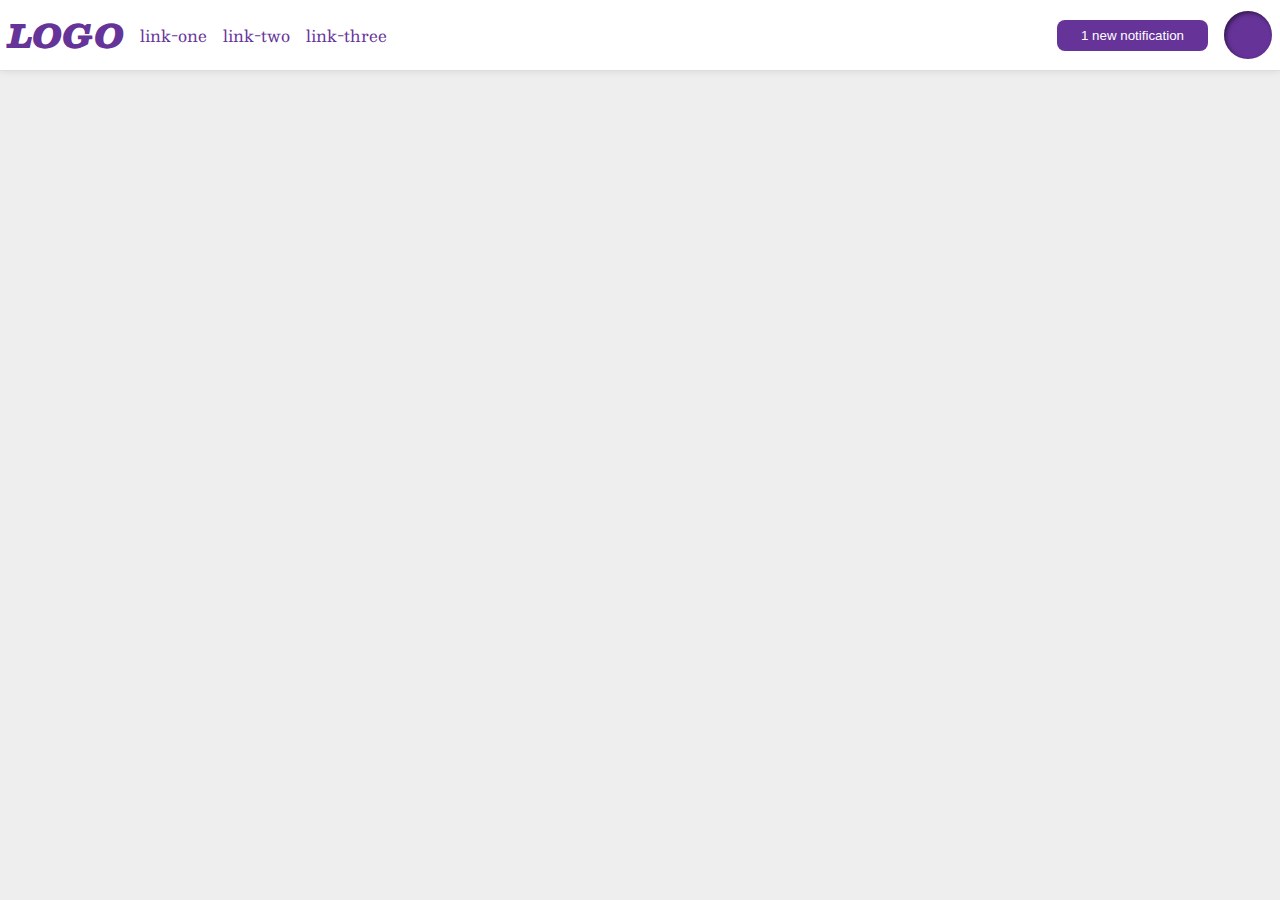
<file: foundations/flex/03-flex-header-2/index.html>
<!DOCTYPE html>
<html lang="en">

<head>
  <meta charset="UTF-8">
  <meta http-equiv="X-UA-Compatible" content="IE=edge">
  <meta name="viewport" content="width=device-width, initial-scale=1.0">
  <title>Flex Header 2</title>
  <link rel="stylesheet" href="style.css">
</head>

<body>
  <div class="header">
    <div class="content">
      <div class="logo">
        LOGO
      </div>
      <ul class="links">
        <li><a href="https://google.com">link-one</a></li>
        <li><a href="https://google.com">link-two</a></li>
        <li><a href="https://google.com">link-three</a></li>
      </ul>
    </div>
    <div class="content">
      <button class="notifications">
        1 new notification
      </button>
      <div class="profile-image"></div>
    </div>
  </div>
</body>

</html>
</file>
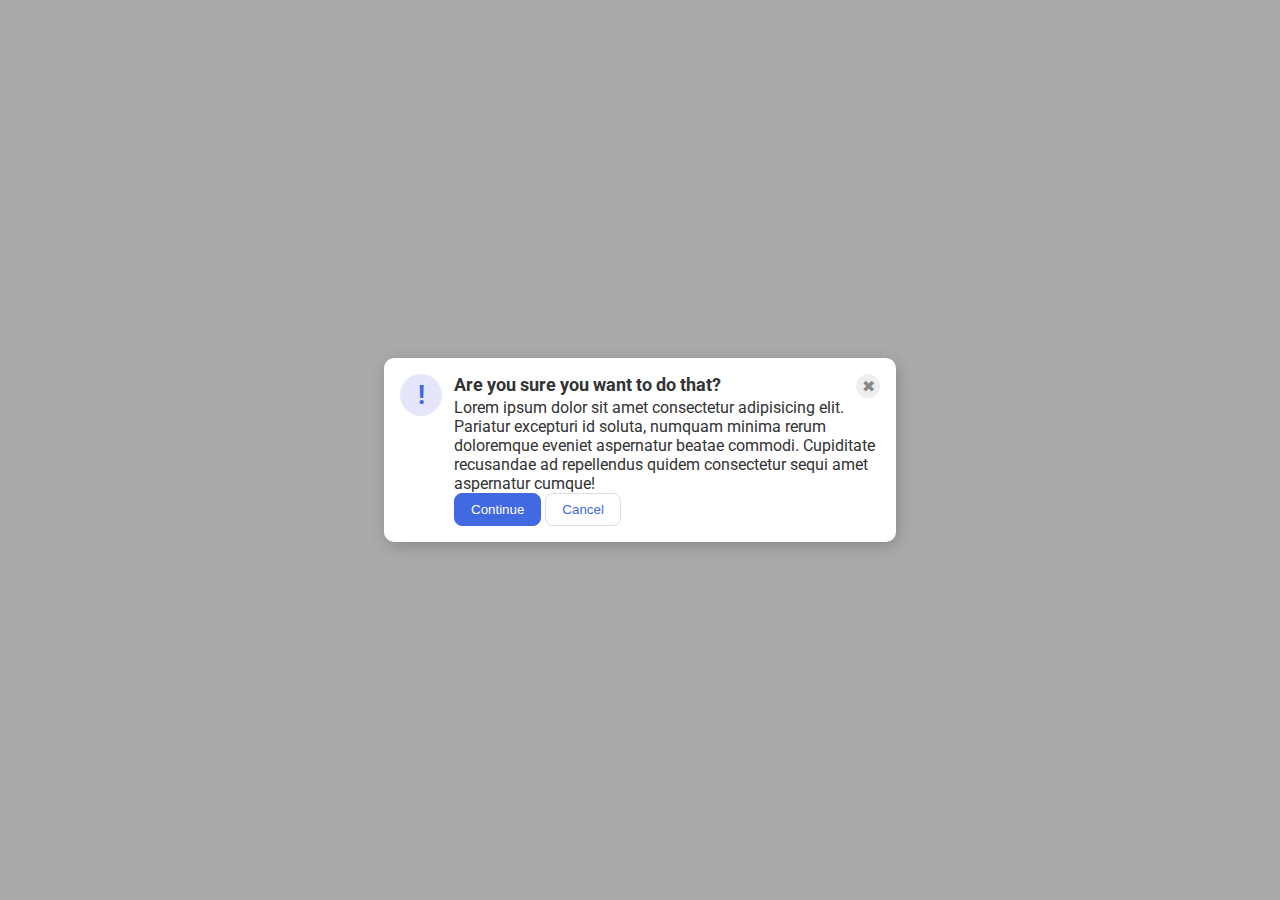
<file: foundations/flex/05-flex-modal/index.html>
<!DOCTYPE html>
<html lang="en">

<head>
  <meta charset="UTF-8" />
  <meta http-equiv="X-UA-Compatible" content="IE=edge" />
  <meta name="viewport" content="width=device-width, initial-scale=1.0" />
  <link rel="stylesheet" href="style.css" />
  <title>Modal</title>
</head>

<body>
  <div class="modal">
    <div class="icon">!</div>
    <div class="content">
      <div class="header">
        Are you sure you want to do that?
        <button class="close-button">✖</button>
      </div>
      <div class="text">
        Lorem ipsum dolor sit amet consectetur adipisicing elit. Pariatur
        excepturi id soluta, numquam minima rerum doloremque eveniet
        aspernatur beatae commodi. Cupiditate recusandae ad repellendus quidem
        consectetur sequi amet aspernatur cumque!
      </div>
        <button class="continue">
          Continue
        </button>
        <button class="cancel">
          Cancel
        </button>
    </div>
  </div>
</body>

</html>
</file>
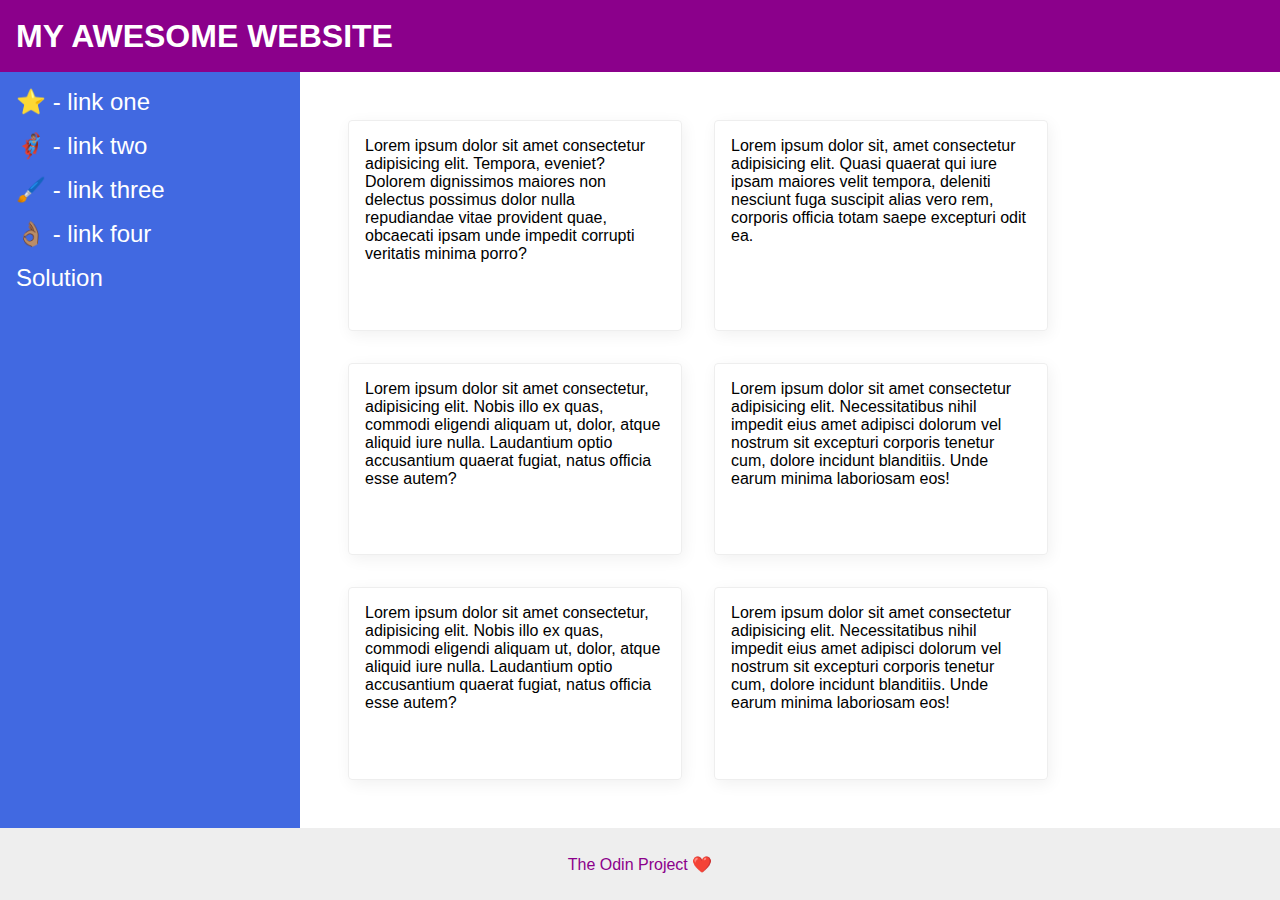
<file: foundations/flex/07-flex-layout-2/index.html>
<!DOCTYPE html>
<html lang="en">

<head>
  <meta charset="UTF-8">
  <meta http-equiv="X-UA-Compatible" content="IE=edge">
  <meta name="viewport" content="width=device-width, initial-scale=1.0">
  <title>The Holy Grail</title>
  <link rel="stylesheet" href="style.css">
</head>

<body>
  <div class="header">
    MY AWESOME WEBSITE
  </div>

  <div class="middle">
    <div class="sidebar">
      <ul>
        <li><a href="#">⭐ - link one</a></li>
        <li><a href="#">🦸🏽‍♂️ - link two</a></li>
        <li><a href="#">🖌️ - link three</a></li>
        <li><a href="#">👌🏽 - link four</a></li>
        <li><a href="solution/solution.html">Solution</a></li>
      </ul>
    </div>

    <div class="content">
      <div class="card">Lorem ipsum dolor sit amet consectetur adipisicing elit. Tempora, eveniet? Dolorem dignissimos
        maiores non delectus possimus dolor nulla repudiandae vitae provident quae, obcaecati ipsam unde impedit
        corrupti
        veritatis minima porro?</div>
      <div class="card">Lorem ipsum dolor sit, amet consectetur adipisicing elit. Quasi quaerat qui iure ipsam maiores
        velit tempora, deleniti nesciunt fuga suscipit alias vero rem, corporis officia totam saepe excepturi odit ea.
      </div>
      <div class="card">Lorem ipsum dolor sit amet consectetur, adipisicing elit. Nobis illo ex quas, commodi eligendi
        aliquam ut, dolor, atque aliquid iure nulla. Laudantium optio accusantium quaerat fugiat, natus officia esse
        autem?</div>
      <div class="card">Lorem ipsum dolor sit amet consectetur adipisicing elit. Necessitatibus nihil impedit eius amet
        adipisci dolorum vel nostrum sit excepturi corporis tenetur cum, dolore incidunt blanditiis. Unde earum minima
        laboriosam eos!</div>
      <div class="card">Lorem ipsum dolor sit amet consectetur, adipisicing elit. Nobis illo ex quas, commodi eligendi
        aliquam ut, dolor, atque aliquid iure nulla. Laudantium optio accusantium quaerat fugiat, natus officia esse
        autem?</div>
      <div class="card">Lorem ipsum dolor sit amet consectetur adipisicing elit. Necessitatibus nihil impedit eius amet
        adipisci dolorum vel nostrum sit excepturi corporis tenetur cum, dolore incidunt blanditiis. Unde earum minima
        laboriosam eos!</div>
    </div>

  </div>

  <div class="footer">
    The Odin Project ❤️
  </div>
</body>

</html>
</file>
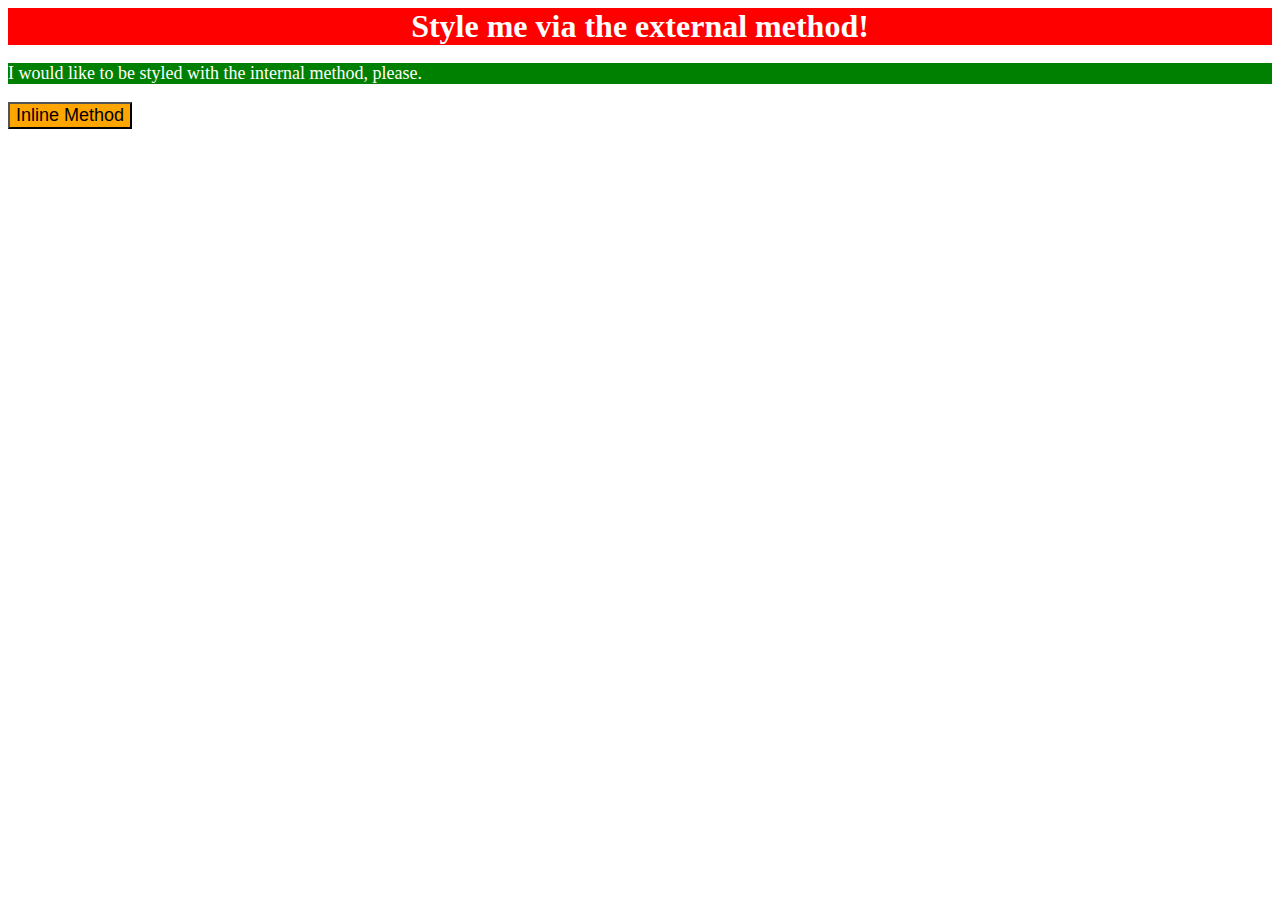
<file: foundations/intro-to-css/01-css-methods/index.html>
<!DOCTYPE html>
<html lang="en">
  <head>
    <meta charset="UTF-8">
    <meta http-equiv="X-UA-Compatible" content="IE=edge">
    <meta name="viewport" content="width=device-width, initial-scale=1.0">
    <link rel="stylesheet" href="styles.css">
    <style>
      p {
        background-color: green;
        color: white;
        font-size: 18px;
      }
    </style>
    <title>Methods for Adding CSS</title>
  </head>
  <body>
    <div>Style me via the external method!</div>
    <p>I would like to be styled with the internal method, please.</p>
    <button style="background-color: orange; font-size: 18px;">Inline Method</button>
  </body>
</html>
</file>
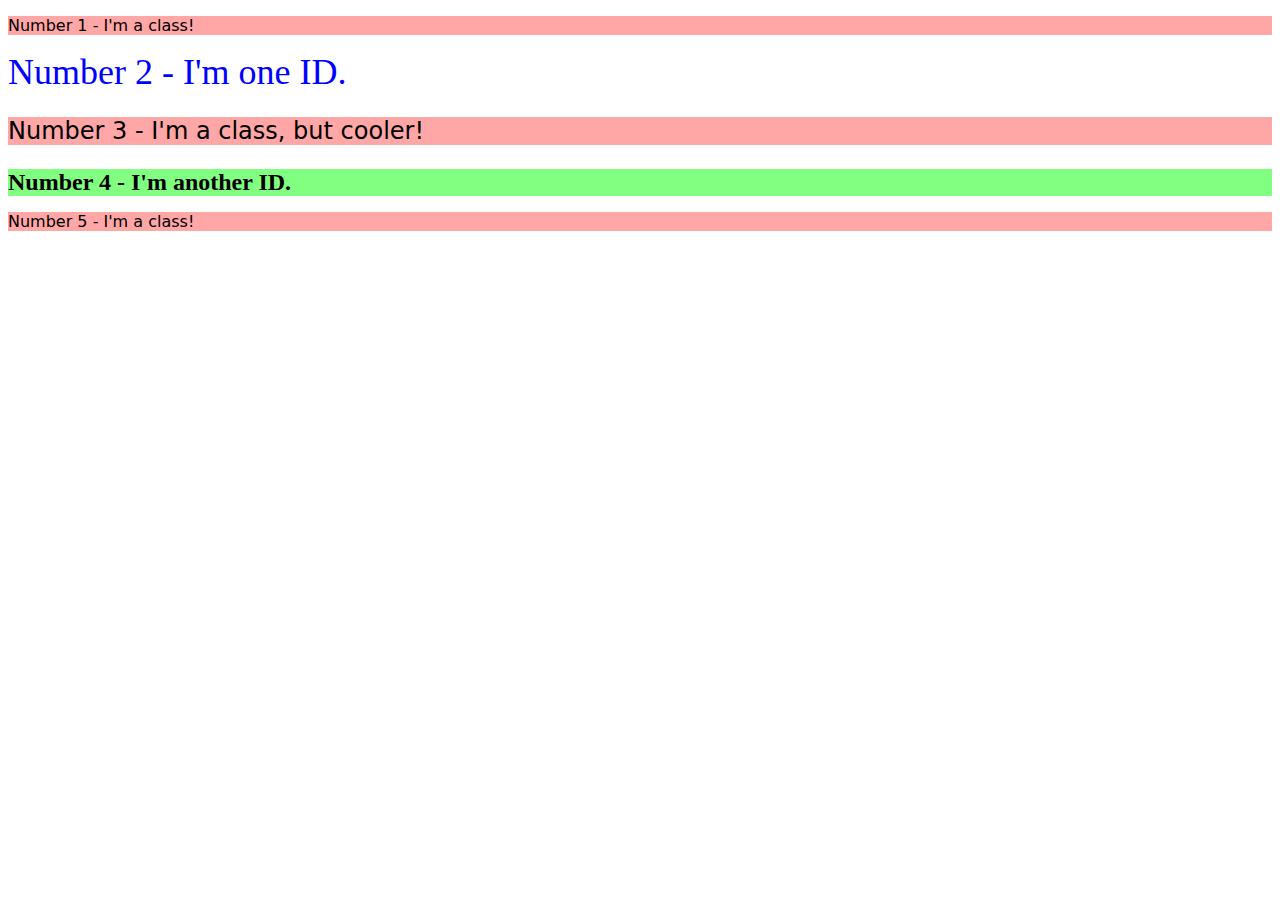
<file: foundations/intro-to-css/02-class-id-selectors/index.html>
<!DOCTYPE html>
<html lang="en">
  <head>
    <meta charset="UTF-8">
    <meta http-equiv="X-UA-Compatible" content="IE=edge">
    <meta name="viewport" content="width=device-width, initial-scale=1.0">
    <title>Class and ID Selectors</title>
    <link rel="stylesheet" href="style.css">
  </head>
  <body>
    <p class="elementoImpar">Number 1 - I'm a class!</p>
    <div id="segundo-elemento">Number 2 - I'm one ID.</div>
    <p id="terceiro-elemento" class="elementoImpar">Number 3 - I'm a class, but cooler!</p>
    <div id="quarto-elemento">Number 4 - I'm another ID.</div>
    <p class="elementoImpar">Number 5 - I'm a class!</p>
  </body>
</html>
</file>
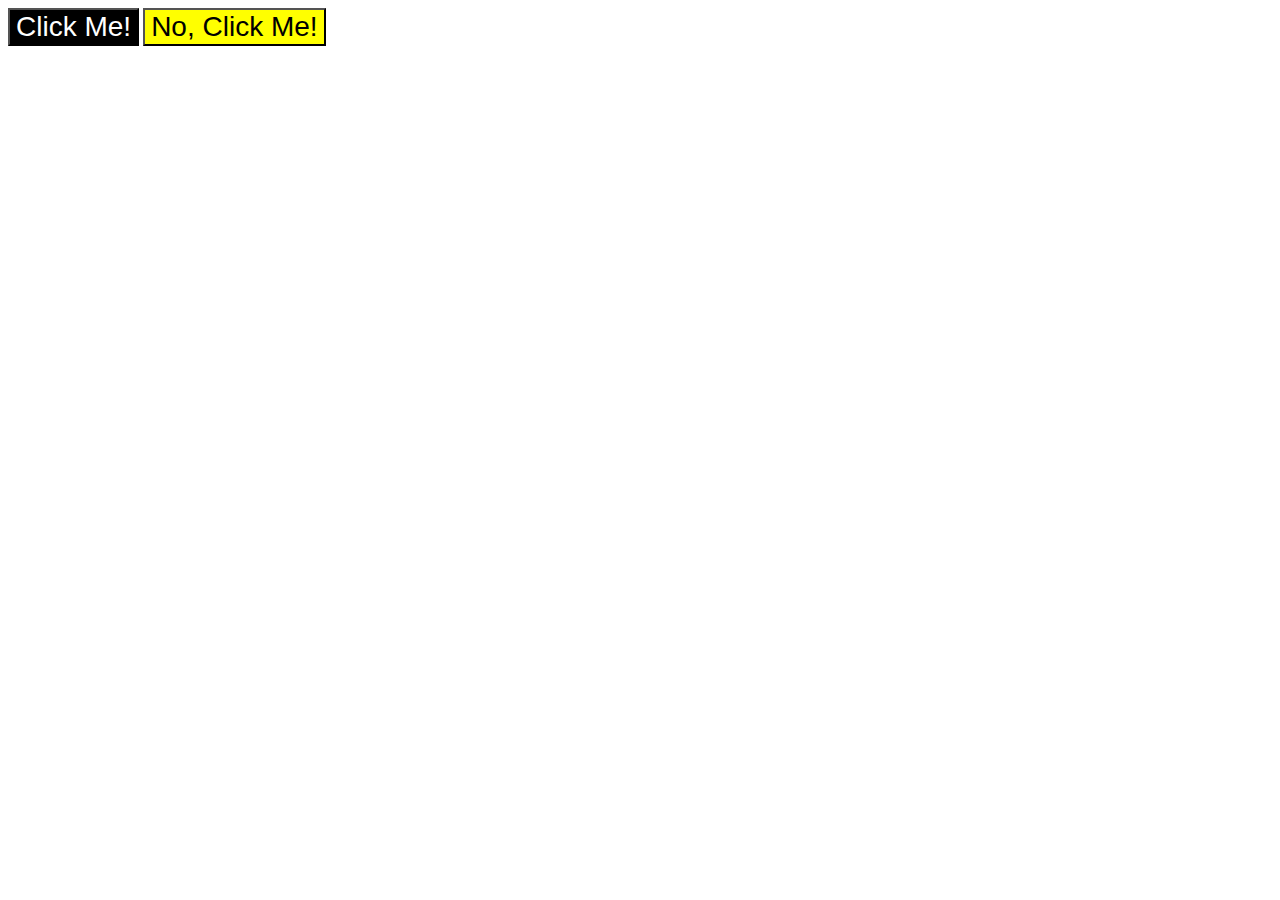
<file: foundations/intro-to-css/03-grouping-selectors/index.html>
<!DOCTYPE html>
<html lang="en">
  <head>
    <meta charset="UTF-8">
    <meta http-equiv="X-UA-Compatible" content="IE=edge">
    <meta name="viewport" content="width=device-width, initial-scale=1.0">
    <title>Grouping Selectors</title>
    <link rel="stylesheet" href="style.css">
  </head>
  <body>
    <button class="primeiro-elemento">Click Me!</button>
    <button class="segundo-elemento">No, Click Me!</button>
  </body>
</html>
</file>
<file: foundations/flex/03-flex-header-2/style.css>
/* this is some magical font-importing.  
you'll learn about it later. */
@import url('https://fonts.googleapis.com/css2?family=Besley:ital,wght@0,400;1,900&display=swap');

body {
  margin: 0;
  background: #eee;
  font-family: Besley, serif;
}

.header {
  background: white;
  border-bottom: 1px solid #ddd;
  box-shadow: 0 0 8px rgba(0, 0, 0, .1);
  display: flex;
  justify-content: space-between;
  padding: 8px;
}

.content {
  display: flex;
  align-items: center;
  gap: 16px;
}

.profile-image {
  background: rebeccapurple;
  box-shadow: inset 2px 2px 4px rgba(0, 0, 0, .5);
  border-radius: 50%;
  width: 48px;
  height: 48px;
}

.logo {
  color: rebeccapurple;
  font-size: 32px;
  font-weight: 900;
  font-style: italic;
  flex-shrink: 0;
}

button {
  border: none;
  border-radius: 8px;
  background: rebeccapurple;
  color: white;
  padding: 8px 24px;
}

a {
  /* this removes the line under our links */
  text-decoration: none;
  color: rebeccapurple;
}

ul {
  margin: 0;
  padding: 0;
  display: flex;
  gap: 16px;
  list-style-type: none;
}
</file>
<file: foundations/flex/05-flex-modal/style.css>
@import url('https://fonts.googleapis.com/css2?family=Roboto:wght@400;700&display=swap');

html, body {
  height: 100%;
}

body {
  font-family: Roboto, sans-serif;
  margin: 0;
  background: #aaa;
  color: #333;
  /* I'll give you this one for free lol */
  display: flex;
  align-items: center;
  justify-content: center;
}

.modal {
  background: white;
  width: 480px;
  border-radius: 10px;
  box-shadow: 2px 4px 16px rgba(0,0,0,.2);
  display: flex;
  padding: 16px;
  gap: 12px;
}

.icon {
  color: royalblue;
  font-size: 26px;
  font-weight: 700;
  background: lavender;
  width: 42px;
  height: 42px;
  border-radius: 50%;
  display: flex;
  align-items: center;
  justify-content: center;
  flex-shrink: 0;
}

.header {
  display: flex;
  justify-content: space-between;
  gap: 32px;
  font-weight: bold;
  font-size: 18px;
}

.close-button {
  background: #eee;
  border-radius: 50%;
  color: #888;
  font-weight: 400;
  font-size: 16px;
  height: 24px;
  width: 24px;
  display: flex;
  align-items: center;
  justify-content: center;
  border: 1px solid #eee;
  padding: 0;
}

button {
  cursor: pointer;
  padding: 8px 16px;
  border-radius: 8px;
}

button.continue {
  background: royalblue;
  border: 1px solid royalblue;
  color: white;
}

button.cancel {
  background: white;
  border: 1px solid #ddd;
  color: royalblue;
}
</file>
<file: foundations/flex/07-flex-layout-2/style.css>
body {
  font-family: -apple-system, BlinkMacSystemFont, 'Segoe UI', Roboto, Oxygen, Ubuntu, Cantarell, 'Open Sans', 'Helvetica Neue', sans-serif;
  margin: 0;
  min-height: 100vh;
  display: flex;
  flex-direction: column;
  justify-content: space-between;
}

.header {
  height: 72px;
  background: darkmagenta;
  color: white;
  font-size: 32px;
  font-weight: 900;
  display: flex;
  align-items: center;
  padding: 0 16px;
}

ul {
  padding: 0;
  margin: 0;
  list-style-type: none;
}

ul li {
  margin-bottom: 16px;
}

ul li a {
  text-decoration: none;
  color: white;
  font-size: 24px;
}

.middle {
  display: flex;
  flex: 1;
}

.content {
  display: flex;
  flex-wrap: wrap;
  padding: 48px;
  gap: 32px;
}

.footer {
  height: 72px;
  background: #eee;
  color: darkmagenta;
  display: flex;
  justify-content: center;
  align-items: center;
}

.sidebar {
  /* Poderia também ter utilizado:
  flex-shrink: 0;
  width: 300px; */
  min-width: 300px;
  background: royalblue;
  box-sizing: border-box;
  padding: 16px;
}

.card {
  border: 1px solid #eee;
  box-shadow: 2px 4px 16px rgba(0, 0, 0, .06);
  border-radius: 4px;
  width: 300px;
  padding: 16px;
}
</file>
<file: foundations/intro-to-css/01-css-methods/styles.css>
div {
    background-color: red;
    color: white;
    font-size: 32px;
    text-align: center;
    font-weight: 900;
}
</file>
<file: foundations/intro-to-css/02-class-id-selectors/style.css>
.elementoImpar {
    font-family: Verdana, 'DejaVu Sans', sans-serif;
    background-color: #ffa7a7;
}

#segundo-elemento {
    color: #0000ff;
    font-size: 36px;
}

#terceiro-elemento,
#quarto-elemento {
    font-size: 24px;
}

#quarto-elemento {
    background-color: #80ff80;
    font-weight: 900;
}
</file>
<file: foundations/intro-to-css/03-grouping-selectors/style.css>
.primeiro-elemento,
.segundo-elemento {
    font-size: 28px;
    font-family: Helvetica, 'Times New Roman', sans-serif;
}

.primeiro-elemento {
    background-color: black;
    color: white;
}

.segundo-elemento {
    background-color: yellow;
}
</file>
